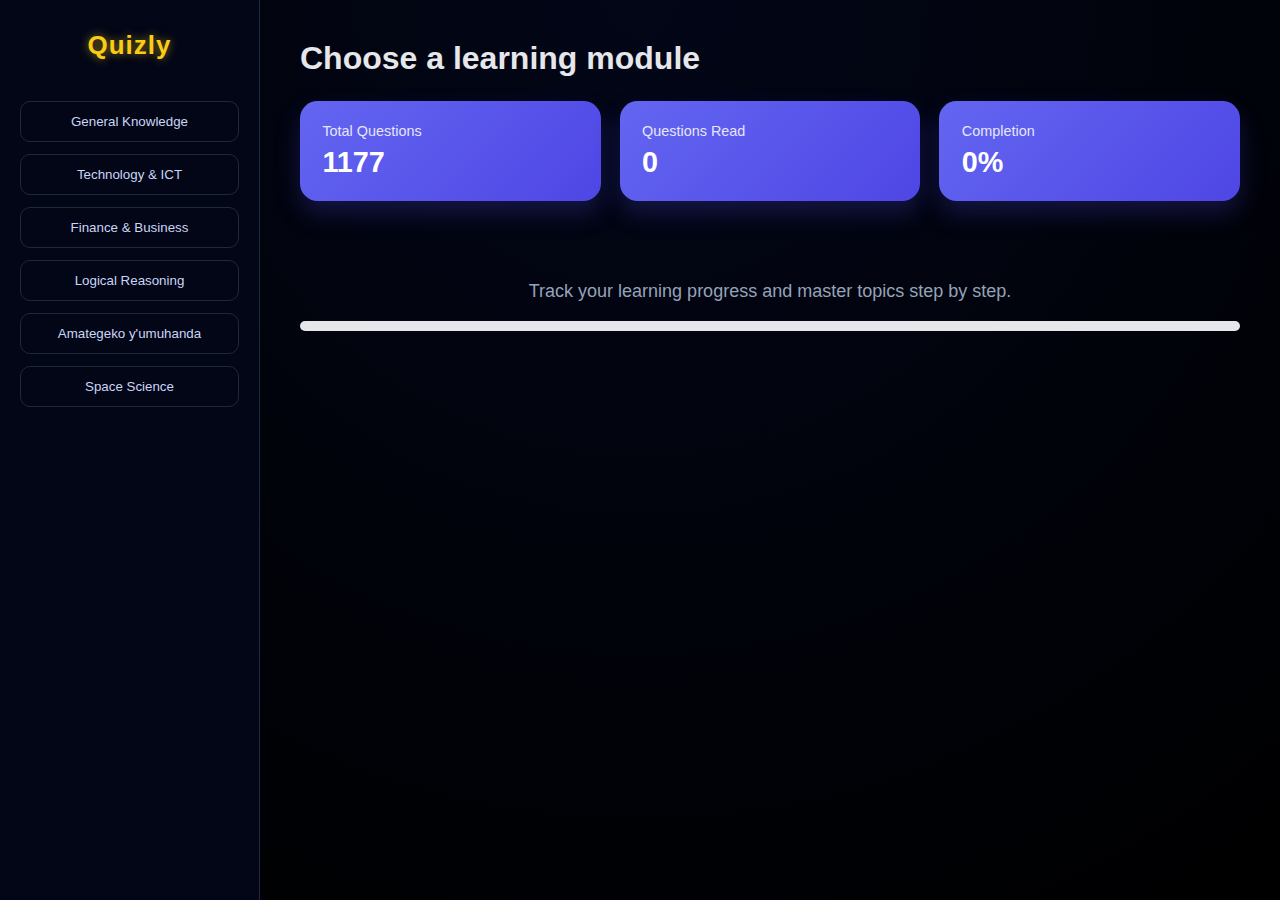
<file: pages/learn.html>
<!DOCTYPE html>
<html lang="en">
<head>
  <meta charset="UTF-8" />
  <title>Learning Platform</title>

  <link rel="stylesheet" href="../src/learning.css" />
  <link rel="stylesheet" href="../src/learning-materials.css" />
</head>

<body>
<div class="layout">

  <aside class="sidebar">
    <h2 class="logo">Quizly</h2>

    <nav class="menu">
      <button onclick="displayMaterials('general-knowledge')">General Knowledge</button>
      <button onclick="displayMaterials('technology')">Technology & ICT</button>
      <button onclick="displayMaterials('finance')">Finance & Business</button>
      <button onclick="displayMaterials('psychometric')">Logical Reasoning</button>
      <button onclick="displayMaterials('amategeko-yumuhanda')">Amategeko y'umuhanda</button>
      <button onclick="displayMaterials('space-science')">Space Science</button>
    </nav>
  </aside>

  <main class="content">

    <button id="backBtn" class="back-btn" onclick="goBack()" style="display:none">
      ← Go Back
    </button>

    <h1 id="title">Choose a learning module</h1>

    <div id="dashboard" class="dashboard">
      <div class="stat-card">
        <h3>Total Questions</h3>
        <p id="stat-total">0</p>
      </div>
      <div class="stat-card">
        <h3>Questions Read</h3>
        <p id="stat-read">0</p>
      </div>
      <div class="stat-card">
        <h3>Completion</h3>
        <p id="stat-percent">0%</p>
      </div>
    </div>

    <div id="intro" class="intro">
      <p>Track your learning progress and master topics step by step.</p>
    </div>

    <div id="controls" class="controls hidden">
      <input
        type="text"
        id="searchInput"
        placeholder="Search questions..."
        oninput="applyFilters()"
      />

      <select id="difficultyFilter" onchange="applyFilters()">
        <option value="all">All difficulties</option>
        <option value="easy">Easy</option>
        <option value="medium">Medium</option>
        <option value="hard">Hard</option>
      </select>

      <button class="quiz-btn" onclick="goToQuiz()">Go to Quiz</button>
    </div>

    <div class="progress-container">
      <div class="progress">
        <div id="progress-bar"></div>
      </div>
      <small id="progress-text"></small>
    </div>

    <div id="topics" class="topics"></div>

  </main>
</div>

<script src="../src/script/learning.js"></script>
</body>
</html>
</file>
<file: src/learning.css>
* {
  margin: 0;
  padding: 0;
  box-sizing: border-box;
}

body {
  font-family: "Segoe UI", Arial, sans-serif;
  background: radial-gradient(circle at top, #020617, #000000);
  color: #e5e7eb;
  height: 100vh;
  overflow: hidden;
}
.layout {
  display: flex;
  height: 100%;
}
.sidebar {
  width: 260px;
  background: #020617;
  padding: 30px 20px;
  border-right: 1px solid #1e293b;
}

.logo {
  color: #facc15;
  margin-bottom: 40px;
  font-size: 26px;
  text-align: center;
  letter-spacing: 1px;
  text-shadow: 0 0 10px rgba(250,204,21,0.6);
}

.menu button {
  width: 100%;
  padding: 12px;
  margin-bottom: 12px;
  background: transparent;
  color: #cbd5f5;
  border: 1px solid #1e293b;
  border-radius: 10px;
  cursor: pointer;
  transition: 0.3s ease;
}

.menu button:hover {
  background: rgba(250,204,21,0.08);
  color: #facc15;
  box-shadow: 0 0 12px rgba(250,204,21,0.4);
}

.content {
  flex: 1;
  padding: 40px;
  overflow-y: auto;
}



#backBtn {
  display: none;
  margin-bottom: 20px;
  background: transparent;
  color: #facc15;
  border: 1px solid rgba(250,204,21,0.5);
  padding: 8px 14px;
  border-radius: 8px;
  cursor: pointer;
  box-shadow: 0 0 8px rgba(250,204,21,0.3);
  animation: backPulse 2.5s infinite;
}
.intro {
  text-align: center;
  margin-top: 80px;
  animation: fadeIn 1.2s ease;
}

.intro p {
  margin-top: 26px;
  font-size: 18px;
  color: #94a3b8;
}

.cartoon {
  position: relative;
  width: 160px;
  height: 160px;
  margin: auto;
  animation: floatCartoon 4s ease-in-out infinite;
}

.planet-core {
  width: 120px;
  height: 120px;
  background: radial-gradient(circle at 30% 30%, #fde047, #facc15);
  border-radius: 50%;
  position: absolute;
  top: 20px;
  left: 20px;
  box-shadow:
    0 0 20px rgba(250,204,21,0.8),
    inset -10px -10px 0 rgba(0,0,0,0.1);
}

.planet-ring {
  width: 160px;
  height: 40px;
  border: 4px solid rgba(250,204,21,0.6);
  border-radius: 50%;
  position: absolute;
  top: 60px;
  left: 0;
  transform: rotate(-15deg);
  animation: ringSpin 6s linear infinite;
}

.star {
  width: 6px;
  height: 6px;
  background: #e0f2fe;
  border-radius: 50%;
  position: absolute;
  animation: blink 2s infinite ease-in-out;
}

.star.s1 { top: 10px; left: 20px; }
.star.s2 { top: 30px; right: 10px; animation-delay: .5s; }
.star.s3 { bottom: 20px; left: 50px; animation-delay: 1s; }

@keyframes floatCartoon {
  0%,100% { transform: translateY(0); }
  50% { transform: translateY(-14px); }
}

@keyframes ringSpin {
  from { transform: rotate(-15deg); }
  to { transform: rotate(345deg); }
}

@keyframes blink {
  0%,100% { opacity: .3; }
  50% { opacity: 1; }
}

@keyframes fadeIn {
  from { opacity: 0; }
  to { opacity: 1; }
}

@keyframes titleSlide {
  from { opacity: 0; transform: translateY(-15px); }
  to { opacity: 1; transform: translateY(0); }
}

@keyframes cardIn {
  to { opacity: 1; transform: translateY(0); }
}

@keyframes defFade {
  from { opacity: 0; transform: translateY(-6px); }
  to { opacity: 1; transform: translateY(0); }
}

@keyframes backPulse {
  0%,100% { box-shadow: 0 0 8px rgba(250,204,21,0.3); }
  50% { box-shadow: 0 0 16px rgba(250,204,21,0.6); }
}


@media (max-width: 768px) {
  .layout { flex-direction: column; }
  .sidebar { width: 100%; border-right: none; }
}



.dashboard {
  display: grid;
  grid-template-columns: repeat(3, 1fr);
  gap: 1.2rem;
  margin: 1.5rem 0 2rem;
}

.stat-card {
  background: linear-gradient(135deg, #6366f1, #4f46e5);
  color: #fff;
  padding: 1.4rem;
  border-radius: 1.1rem;
  box-shadow: 0 12px 25px rgba(79, 70, 229, 0.25);
  transition: transform 0.25s ease, box-shadow 0.25s ease;
}

.stat-card:hover {
  transform: translateY(-4px);
  box-shadow: 0 16px 32px rgba(79, 70, 229, 0.35);
}

.stat-card h3 {
  font-size: 0.9rem;
  font-weight: 500;
  opacity: 0.85;
  margin-bottom: 0.4rem;
}

.stat-card p {
  font-size: 1.8rem;
  font-weight: 700;
  margin: 0;
}



.progress-container {
  margin: 1.2rem 0 1.8rem;
}

.progress {
  width: 100%;
  height: 10px;
  background: #e5e7eb;
  border-radius: 999px;
  overflow: hidden;
}

.progress > div {
  height: 100%;
  width: 0%;
  background: linear-gradient(90deg, #22c55e, #16a34a);
  transition: width 0.4s ease;
}

#progress-text {
  display: block;
  margin-top: 0.4rem;
  font-size: 0.85rem;
  color: #475569;
}



.faq-card {
  background: #ffffff;
  border-radius: 1rem;
  margin-bottom: 1rem;
  box-shadow: 0 6px 18px rgba(0, 0, 0, 0.06);
  overflow: hidden;
  border-left: 5px solid transparent;
  transition: border-color 0.3s ease, opacity 0.3s ease;
}

.faq-card.read {
  border-left-color: #22c55e;
  opacity: 0.92;
}

.faq-header {
  display: flex;
  justify-content: space-between;
  align-items: center;
  padding: 1rem 1.2rem;
  cursor: pointer;
}

.faq-header h3 {
  font-size: 1rem;
  font-weight: 600;
  margin: 0;
}

.faq-toggle {
  font-size: 1.5rem;
  font-weight: bold;
  line-height: 1;
  color: #4f46e5;
}

.faq-content {
  max-height: 0;
  overflow: hidden;
  transition: max-height 0.35s ease;
  padding: 0 1.2rem;
}

.faq-content.open {
  max-height: 600px;
  padding-bottom: 1rem;
}

.answer span {
  color: #16a34a;
  font-weight: 600;
}



.controls {
  display: flex;
  flex-wrap: wrap;
  gap: 0.8rem;
  margin-bottom: 1rem;
}

.controls input,
.controls select {
  padding: 0.65rem 0.8rem;
  border-radius: 0.7rem;
  border: 1px solid #d1d5db;
  font-size: 0.9rem;
}

.quiz-btn {
  background: #4f46e5;
  color: white;
  padding: 0.65rem 1.2rem;
  border-radius: 0.8rem;
  border: none;
  font-weight: 600;
  cursor: pointer;
  transition: background 0.25s ease;
}

.quiz-btn:hover {
  background: #4338ca;
}


.button-container {
  display: flex;
  flex-wrap: wrap;
  gap: 0.5rem;
  justify-content: center;
  margin: 2rem 0;
}

.button-container button {
  padding: 0.45rem 0.9rem;
  border-radius: 0.6rem;
  border: 1px solid #c7d2fe;
  background: #eef2ff;
  font-size: 0.85rem;
  cursor: pointer;
}

.button-container button.active {
  background: #4f46e5;
  color: white;
  border-color: #4f46e5;
}



@media (max-width: 768px) {

  .dashboard {
    grid-template-columns: 1fr;
  }

  .stat-card {
    padding: 1.2rem;
  }

  .stat-card p {
    font-size: 1.5rem;
  }

  .controls {
    flex-direction: column;
  }

  .controls input,
  .controls select,
  .quiz-btn {
    width: 100%;
  }

  .faq-header h3 {
    font-size: 0.95rem;
  }
}


@media (max-width: 420px) {

  .progress {
    height: 8px;
  }

  .faq-header {
    padding: 0.9rem;
  }

  .faq-toggle {
    font-size: 1.3rem;
  }

  .stat-card {
    border-radius: 0.9rem;
  }
}
</file>
<file: src/learning-materials.css>
:root {
  --bg: #020617;
  --card-bg: #020617;
  --border: #231d01;
  --text: #9ea2a6;
  --muted: #6b7280;
  --accent: #facc15;
  --success: #16a34a;
}

body.dark {
  --bg: #0f172a;
  --card-bg: #020617;
  --border: #334155;
  --text: #e5e7eb;
  --muted: #94a3b8;
}

.controls {
  display: flex;
  gap: 12px;
  margin: 20px 0;
  align-items: center;
}

.controls input,
.controls select {
  padding: 10px 14px;
  border-radius: 10px;
  border: 1px solid var(--border);
  background: var(--card-bg);
  color: var(--text);
  font-size: 14px;
}

.quiz-btn {
  margin-left: auto;
  padding: 10px 18px;
  border-radius: 10px;
  border: none;
  background: var(--accent);
  color: white;
  font-weight: 600;
  cursor: pointer;
}

.quiz-btn:hover {
  opacity: 0.9;
}
.topics {
  margin-top: 10px;
}

.faq-card {
  background: var(--card-bg);
  border: 1px solid var(--border);
  border-radius: 14px;
  padding: 16px 18px;
  margin-bottom: 14px;
}

/* Header */
.faq-header {
  display: flex;
  justify-content: space-between;
  align-items: center;
  cursor: pointer;
}

.faq-header h3 {
  font-size: 16px;
  font-weight: 600;
  color: var(--text);
}

.faq-toggle {
  font-size: 20px;
  color: var(--muted);
}

.faq-content {
  margin-top: 14px;
  font-size: 14px;
  color: var(--muted);
  display: none;
}

.faq-content.open {
  display: block;
}

.answer {
  margin-bottom: 6px;
}

.answer span {
  color: var(--success);
  font-weight: 600;
}

.pagination {
  display: flex;
  justify-content: center;
  gap: 8px;
  margin: 28px 0;
}

.page-btn {
  padding: 8px 14px;
  border-radius: 10px;
  border: 1px solid var(--border);
  background: var(--card-bg);
  color: var(--text);
  cursor: pointer;
}

.page-btn.active {
  background: var(--accent);
  color: white;
}

.hidden {
  display: none;
}

button{
    padding-block: 10px;
    padding-inline: 10px;
    align-items: center;
}

.active{
    background-color: var(--border);
    color: var(--accent);
}

.button-container{
    display: flex;
    margin-inline: auto;
    justify-content: center;
}
</file>
